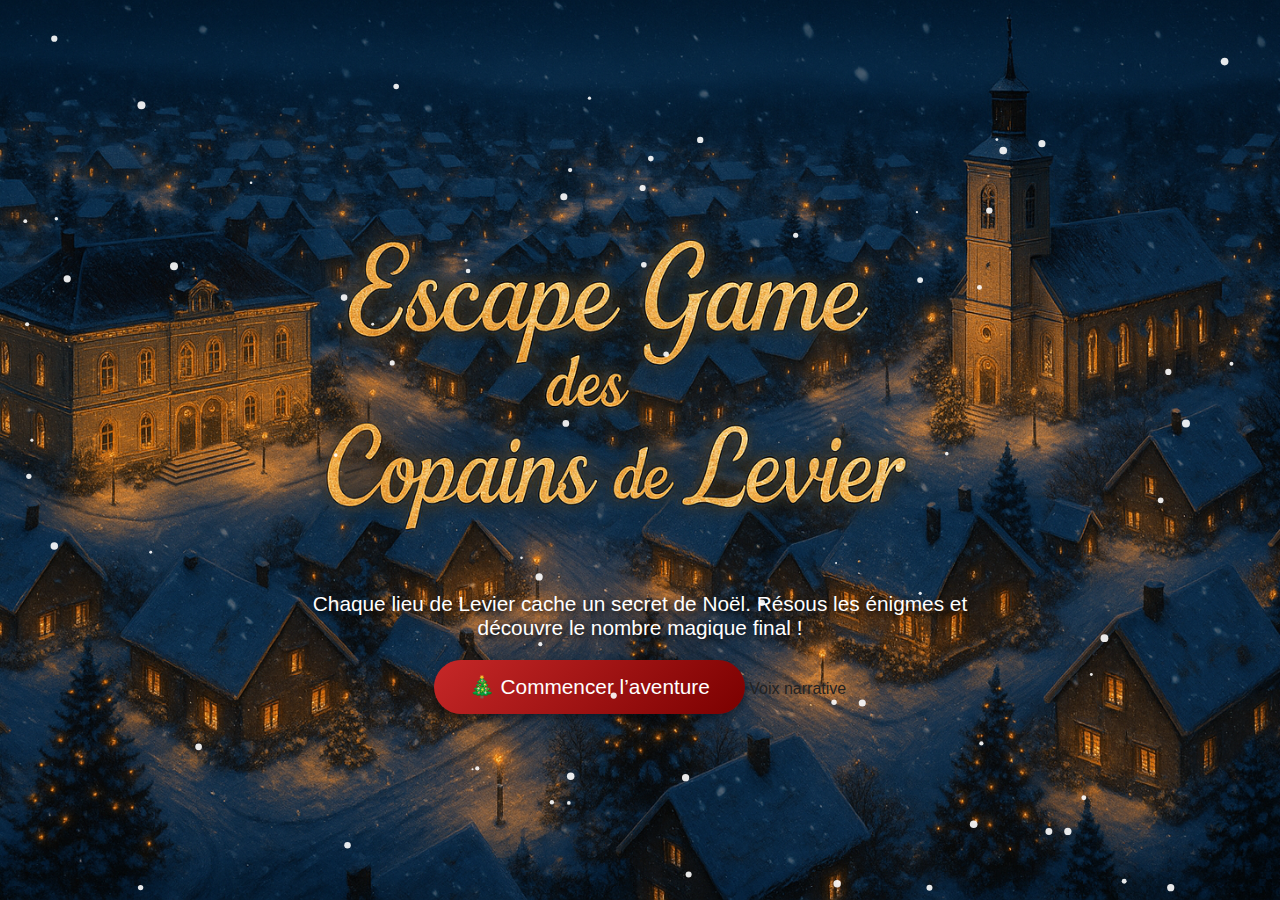
<file: index.html>
<!doctype html>
<html lang="fr">
<head>
  <meta charset="utf-8" />
  <meta name="viewport" content="width=device-width,initial-scale=1" />
  <title>Escape Noël : Les Copains de Levier</title>
  <link rel="stylesheet" href="css/style.css" />
  <link rel="stylesheet" href="css/snow.css" />
  <link rel="icon" type="image/png" href="assets/images/favicon.png">
</head>

<body>
  <div id="app">

      <!-- ÉCRAN D’INTRO -->
    <div class="intro-screen" id="intro-screen">

    <!-- Image d’intro en background -->
    <div class="intro-background"></div>

    <div class="intro-content">
      <p class="intro-sub">
        Chaque lieu de Levier cache un secret de Noël.
        Résous les énigmes et découvre le nombre magique final !
      </p>

      <div class="controls">
        <button id="startBtn" class="primary">🎄 Commencer l’aventure</button>
        <input id="musicToggle" type="checkbox" checked />
        
        </label>
        <label>
          <input id="voiceToggle" type="checkbox" checked />
          Voix narrative
        </label>
      </div>
    </div>

  </div>


    <!-- JEU -->
    <div id="game" class="hidden">

      <div class="header">
        <div id="progress"></div>
      </div>

      <main id="mainContent"></main>
 
      <footer>
        <button id="prevBtn" class="btn-xmas">⬅️ Précédent</button>
        <button id="nextBtn" class="btn-xmas">Suivant ➡️</button>
      </footer>
    </div>

  </div>

  <div id="snow-container"></div>

  <script src="js/snow.js"></script>
  <script src="js/sfx.js"></script>
  <script src="js/voice.js"></script>
  <script src="js/main.js"></script>
</body>
</html>
</file>
<file: css/snow.css>
#snow-container{position:fixed;inset:0;pointer-events:none;z-index:10}
</file>
<file: css/style.css>
/* -------------------------------------------------
   🌟 RESET & BASE
--------------------------------------------------- */

* {
    margin: 0;
    padding: 0;
    box-sizing: border-box;
    font-family: "Poppins", sans-serif;
}

body {
    background: #f5f5f5;
    color: #222;
    overflow-x: hidden;
}

/* -------------------------------------------------
   🎅 INTRO — Écran d’accueil avec image de fond
--------------------------------------------------- */

#intro-screen {
    position: relative;
    width: 100%;
    height: 100vh;
    background: url('/assets/images/intro.png') center/cover no-repeat;
    display: flex;
    flex-direction: column;
    justify-content: center;
    align-items: center;
    text-align: center;
    padding: 20px;
}

#intro-screen h1 {
    font-size: 2.8rem;
    color: white;
    text-shadow: 0 0 8px rgba(0,0,0,0.7);
    margin-bottom: 25px;
}

/* 🎄 Bouton Noël */
#startBtn {
    background: linear-gradient(135deg, #c62828, #7b0000);
    color: white;
    border: none;
    padding: 15px 35px;
    border-radius: 30px;
    font-size: 1.3rem;
    cursor: pointer;
    box-shadow: 0 4px 10px rgba(0,0,0,0.4);
    transition: 0.25s;
}

#startBtn:hover {
    transform: scale(1.06);
    background: linear-gradient(135deg, #e53935, #8b0000);
}

.intro-content {
  position: relative;
  margin-top: 45vh; /* ⬅️ POSITIONNE LE TEXTE PLUS BAS */
  z-index: 2;

  display: flex;
  flex-direction: column;
  align-items: center;
  gap: 20px;
}

.intro-sub {
  color: #fff;
  font-size: 1.3rem;
  text-shadow: 2px 2px 6px rgba(0,0,0,0.8);
  max-width: 700px;
  text-align: center;
}

/* Cache totalement les deux options audio */
#musicToggle,
#voiceToggle,
label[for="musicToggle"],
label[for="voiceToggle"] {
  display: none !important;
}


/* -------------------------------------------------
   🎁 CONTENU DU JEU
--------------------------------------------------- */

#game {
    padding: 20px;
    min-height: 100vh;
    background: url('/assets/images/background.png') center/cover no-repeat fixed;
}
.hidden {
    display: none !important;
}

/* -------------------------------------------------
   🧩 ENIGMES — Image + Texte + Interface
--------------------------------------------------- */

h2 {
    font-size: 1.8rem;
    margin-bottom: 15px;
    text-align: center;
    color: #b71c1c;
}

/* 🔎 Images d’énigmes — jamais rognées */
.enigme-img {
    width: 100%;
    max-width: 480px;
    max-height: 45vh;
    object-fit: contain !important;
    display: block;
    margin: 10px auto 20px auto;
    border-radius: 12px;
}

/* 📘 Cadre du texte d’énigme */
.enigme-text {
    background: rgba(255, 255, 255, 0.95);
    border-left: 6px solid #c62828;
    padding: 18px 22px;
    border-radius: 12px;
    margin: 20px 0;
    line-height: 1.55;
    font-size: 1.1rem;
    box-shadow: 0 3px 8px rgba(0,0,0,0.15);
}

/* -------------------------------------------------
   🔢 Champ & Validation
--------------------------------------------------- */

.answer {
    width: 80%;
    max-width: 300px;
    padding: 10px;
    font-size: 1.2rem;
    display: block;
    margin: 15px auto;
    border-radius: 8px;
    border: 2px solid #b71c1c;
}

.validate {
    margin-top: 10px;
    background: #2e7d32;
    color: white;
    border: none;
    padding: 10px 25px;
    border-radius: 10px;
    cursor: pointer;
    font-size: 1.1rem;
    transition: 0.2s;
}

.validate:hover {
    transform: scale(1.05);
    background: #388e3c;
}

/* 🔊 Écouter l’énigme */
.listen {
    background: #0d47a1;
    color: white;
    padding: 10px 25px;
    border-radius: 10px;
    margin-left: 10px;
    border: none;
    cursor: pointer;
}

.feedback {
    text-align: center;
    font-size: 1.2rem;
    margin-top: 12px;
}

/* -------------------------------------------------
   ⬅️➡️ NAVIGATION ENTRE ENIGMES
--------------------------------------------------- */

.nav-buttons {
    display: flex;
    justify-content: space-between;
    margin-top: 25px;
}

.nav-buttons button {
    background: #b71c1c;
    color: white;
    border: none;
    padding: 12px 25px;
    border-radius: 10px;
    cursor: pointer;
    font-size: 1rem;
    transition: 0.2s;
}

.nav-buttons button:disabled {
    background: #888;
    cursor: not-allowed;
}

.nav-buttons button:hover:not(:disabled) {
    transform: scale(1.05);
}

/* -------------------------------------------------
   🔊 TOGGLES AUDIO
--------------------------------------------------- */

.toggles {
    position: fixed;
    top: 15px;
    right: 15px;
    display: flex;
    gap: 15px;
    background: rgba(255,255,255,0.85);
    padding: 8px 12px;
    border-radius: 12px;
    box-shadow: 0 3px 12px rgba(0,0,0,0.25);
}

.toggles label {
    display: flex;
    align-items: center;
    gap: 5px;
}

/* -------------------------------------------------
   📱 RESPONSIVE
--------------------------------------------------- */

@media (max-width: 600px) {
    #intro-screen h1 {
        font-size: 2.2rem;
    }
    .enigme-img {
        max-width: 95%;
        max-height: 40vh;
    }
    .enigme-text {
        font-size: 1rem;
    }
}
</file>
